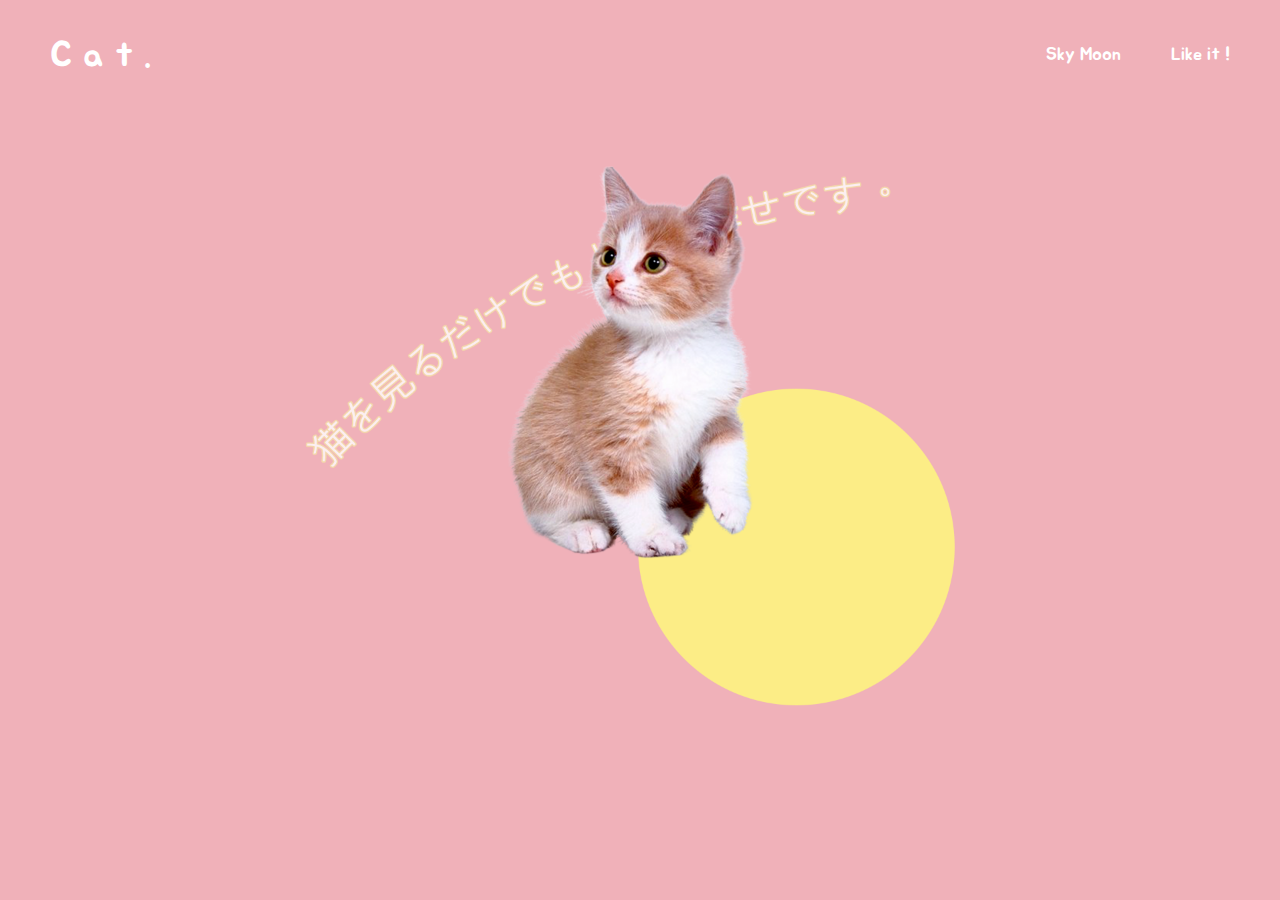
<file: index.html>
<!DOCTYPE html>
<html lang="en">
<head>
    <meta charset="UTF-8">
    <meta http-equiv="X-UA-Compatible" content="IE=edge">
    <meta name="viewport" content="width=device-width, initial-scale=1.0">
    <link rel="preconnect" href="https://fonts.googleapis.com">
    <link rel="preconnect" href="https://fonts.gstatic.com" crossorigin>
    <link href="https://fonts.googleapis.com/css2?family=Jua&display=swap" rel="stylesheet">
    <link rel="stylesheet" href="likeit.css">
    <title>Document</title>
</head>
<body>
    <header>
        <div class="logo">
            <p><a href="index.html">C a t .</a></p>
        </div>
        <div class="menu">
            <p>
                <a href="skymoon.html">Sky Moon</a>
            </p>
            <p>
                <a href="index.html">Like it !</a>
            </p>
        </div>
    </header>

    <div class="catimg">
        <p>
            <img src="img/likeit.png">
            <img src="img/likeit2.png">
            <img src="img/likeit3.png">
            <img src="img/likeit4.png">
            <img src="img/likeit5.png">
            <img src="img/likeit6.png">
        </p>
    </div>
    
</body>
</html>
</file>
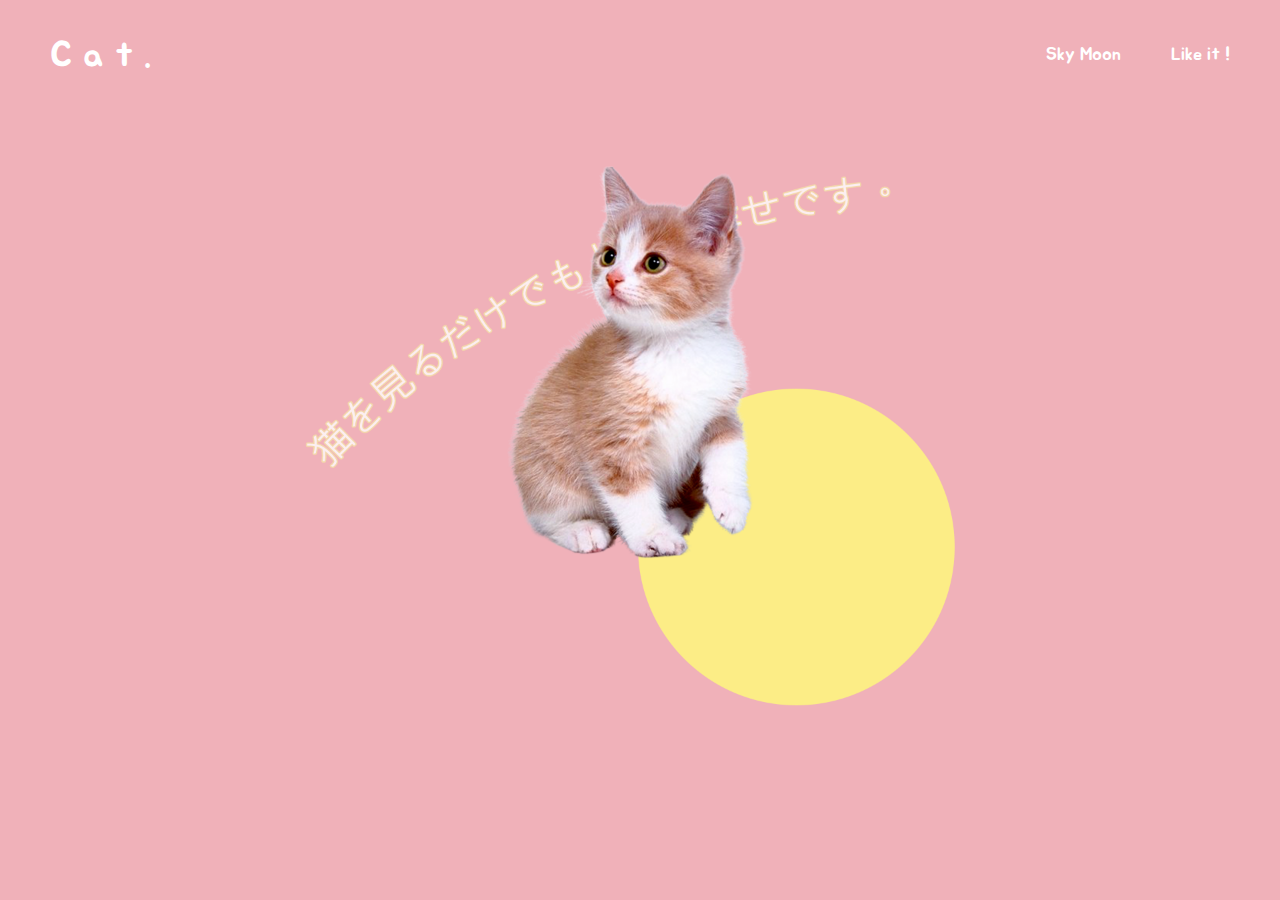
<file: likeit.html>
<!DOCTYPE html>
<html lang="en">
<head>
    <meta charset="UTF-8">
    <meta http-equiv="X-UA-Compatible" content="IE=edge">
    <meta name="viewport" content="width=device-width, initial-scale=1.0">
    <link rel="preconnect" href="https://fonts.googleapis.com">
    <link rel="preconnect" href="https://fonts.gstatic.com" crossorigin>
    <link href="https://fonts.googleapis.com/css2?family=Jua&display=swap" rel="stylesheet">
    <link rel="stylesheet" href="likeit.css">
    <title>Document</title>
</head>
<body>
    <header>
        <div class="logo">
            <p><a href="index.html">C a t .</a></p>
        </div>
        <div class="menu">
            <p>
                <a href="skymoon.html">Sky Moon</a>
            </p>
            <p>
                <a href="likeit.html">Like it !</a>
            </p>
        </div>
    </header>

    <div class="catimg">
        <p>
            <img src="img/likeit.png">
            <img src="img/likeit2.png">
            <img src="img/likeit3.png">
            <img src="img/likeit4.png">
            <img src="img/likeit5.png">
            <img src="img/likeit6.png">
        </p>
    </div>
    
</body>
</html>
</file>
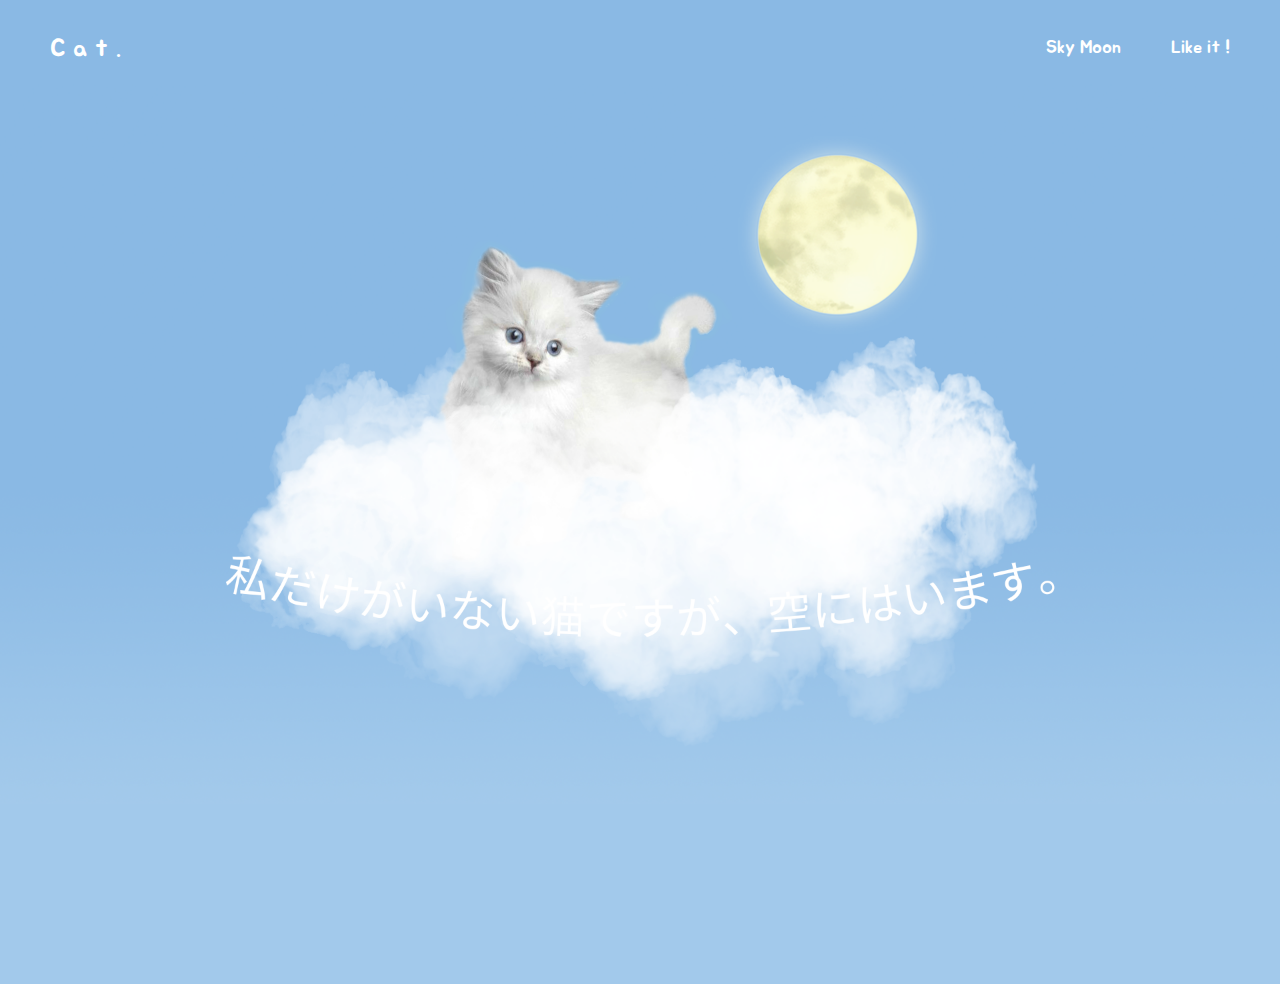
<file: skymoon.html>
<!DOCTYPE html>
<html lang="en">
<head>
    <meta charset="UTF-8">
    <meta http-equiv="X-UA-Compatible" content="IE=edge">
    <meta name="viewport" content="width=device-width, initial-scale=1.0">
    <link rel="preconnect" href="https://fonts.googleapis.com">
    <link rel="preconnect" href="https://fonts.gstatic.com" crossorigin>
    <link href="https://fonts.googleapis.com/css2?family=Jua&display=swap" rel="stylesheet">
    <link rel="stylesheet" href="skymoon.css">
    <title>Document</title>
</head>
<body>
    
    <header>
        <div class="logo">
            <p><a href="index.html">C a t .</a></p>
        </div>
        <div class="menu">
            <p>
                <a href="skymoon.html">Sky Moon</a>
            </p>
            <p>
                <a href="likeit.html">Like it !</a>
            </p>
        </div>
    </header>

    <div class="skymoonbg">
    <div class="catimg">
        <p>
            <img src="img/skymoon.png">
            <img src="img/skymoon2.png">
            <img src="img/skymoon3.png">
            <img src="img/skymoon4.png">
            <img src="img/skymoon5.png">
            <img src="img/skymoon6.png">
        </p>
    </div>
    </div>

</body>
</html>
</file>
<file: likeit.css>
*{
    font-family: 'Jua', sans-serif;
    font-size: 18px;
    padding: 0;
    margin: 0;
    background-color: #f0b1b9;
}

a{
    text-decoration: none;
    color: #fff;
}

header{
    display: flex;
    align-items: center;
    width: 100%;
    color:#fff;
    margin-top: 13px;
    padding: 20px 0;
}

header .logo{
    width: 80%;
    padding-left: 50px;
}
header .logo a img{
    width: 200px;
}

header .logo p a{
    font-size: 2rem;
    font-weight: 500;
}

header .menu{
    display: flex;
    justify-content: flex-end;
    width: 20%;
}

header .menu p a{
    padding-right: 50px;
}

.catimg p img{
    width: 100%;
}

.catimg p img:nth-child(1){
    display: block;
}
.catimg p img:nth-child(2), 
.catimg p img:nth-child(3), 
.catimg p img:nth-child(4),
.catimg p img:nth-child(5),
.catimg p img:nth-child(6){
    display: none;
}

@media (max-width: 1100px){
    .catimg p img:nth-child(1),
    .catimg p img:nth-child(3), 
    .catimg p img:nth-child(4),
    .catimg p img:nth-child(5),
    .catimg p img:nth-child(6){
        display: none;
    }
    .catimg p img:nth-child(2){
        display: block;
    }
}

@media (max-width: 1060px){
    header .menu{
        width: 50%;
    }
}

@media (max-width: 770px){
    .catimg p img:nth-child(1),
    .catimg p img:nth-child(2),
    .catimg p img:nth-child(4),
    .catimg p img:nth-child(5),
    .catimg p img:nth-child(6){
        display: none;
    }
    .catimg p img:nth-child(3){
        display: block;
    }
}

@media (max-width: 600px){
    .catimg p img:nth-child(1),
    .catimg p img:nth-child(2),
    .catimg p img:nth-child(3),
    .catimg p img:nth-child(5),
    .catimg p img:nth-child(6){
        display: none;
    }
    .catimg p img:nth-child(4){
        display: block;
    }
}

@media (max-width: 590px){
    header .menu{
        width: 80%;
    }
}

@media (max-width: 500px){
    .catimg p img:nth-child(1),
    .catimg p img:nth-child(2),
    .catimg p img:nth-child(3),
    .catimg p img:nth-child(4),
    .catimg p img:nth-child(6){
        display: none;
    }
    .catimg p img:nth-child(5){
        display: block;
    }
}

@media (max-width: 480px){
    header .menu{
        width: 100%;
    }
    *{
        font-size: 16px;
    }
    header .menu p a {
        padding-right: 30px;
    }

    header .logo {
        padding-left: 30px;
    }
}

@media (max-width: 410px){
    .catimg p img:nth-child(1),
    .catimg p img:nth-child(2),
    .catimg p img:nth-child(3),
    .catimg p img:nth-child(4),
    .catimg p img:nth-child(5){
        display: none;
    }
    .catimg p img:nth-child(6){
        display: block;
    }
}

@media (max-width: 408px){
    header .logo {
        padding-left: 27px;
    }
}
</file>
<file: skymoon.css>
*{
    font-family: 'Jua', sans-serif;
    font-size: 18px;
    padding: 0;
    margin: 0;
    background-color: #8ab9e4;
}

a{
    text-decoration: none;
    color: #fff;
}

header{
    display: flex;
    align-items: center;
    width: 100%;
    color:#fff;
    margin-top: 13px;
    padding: 20px 0;
}

header .logo{
    width: 80%;
    padding-left: 50px;
}
header .logo a img{
    width: 200px;
}

header .logo p a{
    font-size: 1.4rem;
    font-weight: 500;
}

header .menu{
    display: flex;
    justify-content: flex-end;
    width: 20%;
}

header .menu p a{
    padding-right: 50px;
}

.catimg p img{
    width: 100%;
    box-sizing: border-box;
}

.catimg p img:nth-child(1){
    display: block;
}
.catimg p img:nth-child(2), 
.catimg p img:nth-child(3), 
.catimg p img:nth-child(4),
.catimg p img:nth-child(5),
.catimg p img:nth-child(6){
    display: none;
}

.skymoonbg{
    background-color: #a2c9eb;
    height: 100vh;
}

@media (max-width: 1100px){
    .catimg p img:nth-child(1),
    .catimg p img:nth-child(3), 
    .catimg p img:nth-child(4),
    .catimg p img:nth-child(5),
    .catimg p img:nth-child(6){
        display: none;
    }
    .catimg p img:nth-child(2){
        display: block;
    }
}

@media (max-width: 1060px){
    header .menu{
        width: 50%;
    }
}

@media (max-width: 770px){
    .catimg p img:nth-child(1),
    .catimg p img:nth-child(2),
    .catimg p img:nth-child(4),
    .catimg p img:nth-child(5),
    .catimg p img:nth-child(6){
        display: none;
    }
    .catimg p img:nth-child(3){
        display: block;
    }
}

@media (max-width: 600px){
    .catimg p img:nth-child(1),
    .catimg p img:nth-child(2),
    .catimg p img:nth-child(3),
    .catimg p img:nth-child(5),
    .catimg p img:nth-child(6){
        display: none;
    }
    .catimg p img:nth-child(4){
        display: block;
    }
}

@media (max-width: 590px){
    header .menu{
        width: 80%;
    }
}

@media (max-width: 500px){
    .catimg p img:nth-child(1),
    .catimg p img:nth-child(2),
    .catimg p img:nth-child(3),
    .catimg p img:nth-child(4),
    .catimg p img:nth-child(6){
        display: none;
    }
    .catimg p img:nth-child(5){
        display: block;
    }
}

@media (max-width: 480px){
    header .menu{
        width: 100%;
    }
    *{
        font-size: 16px;
    }
    header .menu p a {
        padding-right: 30px;
    }

    header .logo p a {
        font-size: 1.3rem;

    }
    header .logo {
        padding-left: 30px;
    }
}

@media (max-width: 410px){
    .catimg p img:nth-child(1),
    .catimg p img:nth-child(2),
    .catimg p img:nth-child(3),
    .catimg p img:nth-child(4),
    .catimg p img:nth-child(5){
        display: none;
    }
    .catimg p img:nth-child(6){
        display: block;
    }
}

@media (max-width: 408px){
    header .logo {
        padding-left: 27px;
    }
}
</file>
